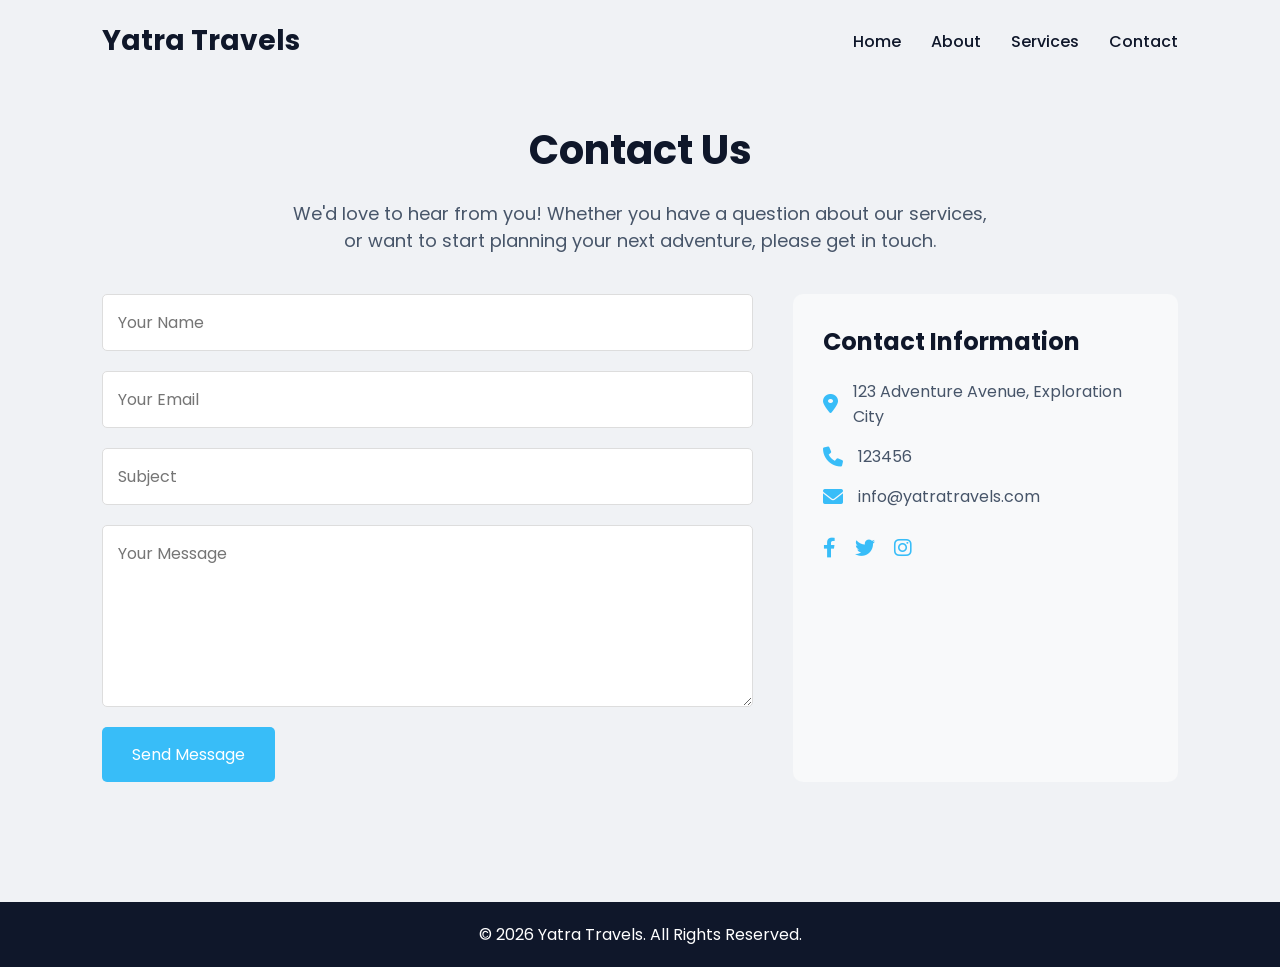
<file: contact.html>
<!DOCTYPE html>
<html lang="en">
<head>
    <meta charset="UTF-8">
    <meta name="viewport" content="width=device-width, initial-scale=1.0">
    <title>Contact Us - Yatra Travels</title>
    <link rel="stylesheet" href="style.css">
    <link rel="stylesheet" href="https://cdnjs.cloudflare.com/ajax/libs/font-awesome/6.0.0-beta3/css/all.min.css">
    <link href="https://fonts.googleapis.com/css2?family=Poppins:wght@400;500;600;700&display=swap" rel="stylesheet">
</head>
<body>

    <nav class="navbar">
        <div class="logo">
            Yatra Travels
        </div>
        <ul class="nav-links">
            <li><a href="index.html">Home</a></li>
            <li><a href="about.html">About</a></li>
            <li><a href="services.html">Services</a></li>
            <li><a href="contact.html">Contact</a></li>
        </ul>
    </nav>

    <section id="contact" class="section">
        <h2>Contact Us</h2>
        <p class="section-intro">We'd love to hear from you! Whether you have a question about our services, or want to start planning your next adventure, please get in touch.</p>
        
        <div class="contact-container">
            <div class="contact-form">
                <form>
                    <input type="text" placeholder="Your Name" required>
                    <input type="email" placeholder="Your Email" required>
                    <input type="text" placeholder="Subject">
                    <textarea placeholder="Your Message" rows="6" required></textarea>
                    <button type="submit">Send Message</button>
                </form>
            </div>
            <div class="contact-info">
                <h3>Contact Information</h3>
                <p><i class="fas fa-map-marker-alt"></i> 123 Adventure Avenue, Exploration City</p>
                <p><i class="fas fa-phone"></i> 123456</p>
                <p><i class="fas fa-envelope"></i> info@yatratravels.com</p>
                <div class="social-links">
                    <a href="#"><i class="fab fa-facebook-f"></i></a>
                    <a href="#"><i class="fab fa-twitter"></i></a>
                    <a href="#"><i class="fab fa-instagram"></i></a>
                </div>
            </div>
        </div>
    </section>

    <footer>
        <p>&copy; 2026 Yatra Travels. All Rights Reserved.</p>
    </footer>

    <script src="script.js"></script>

</body>
</html>
</file>
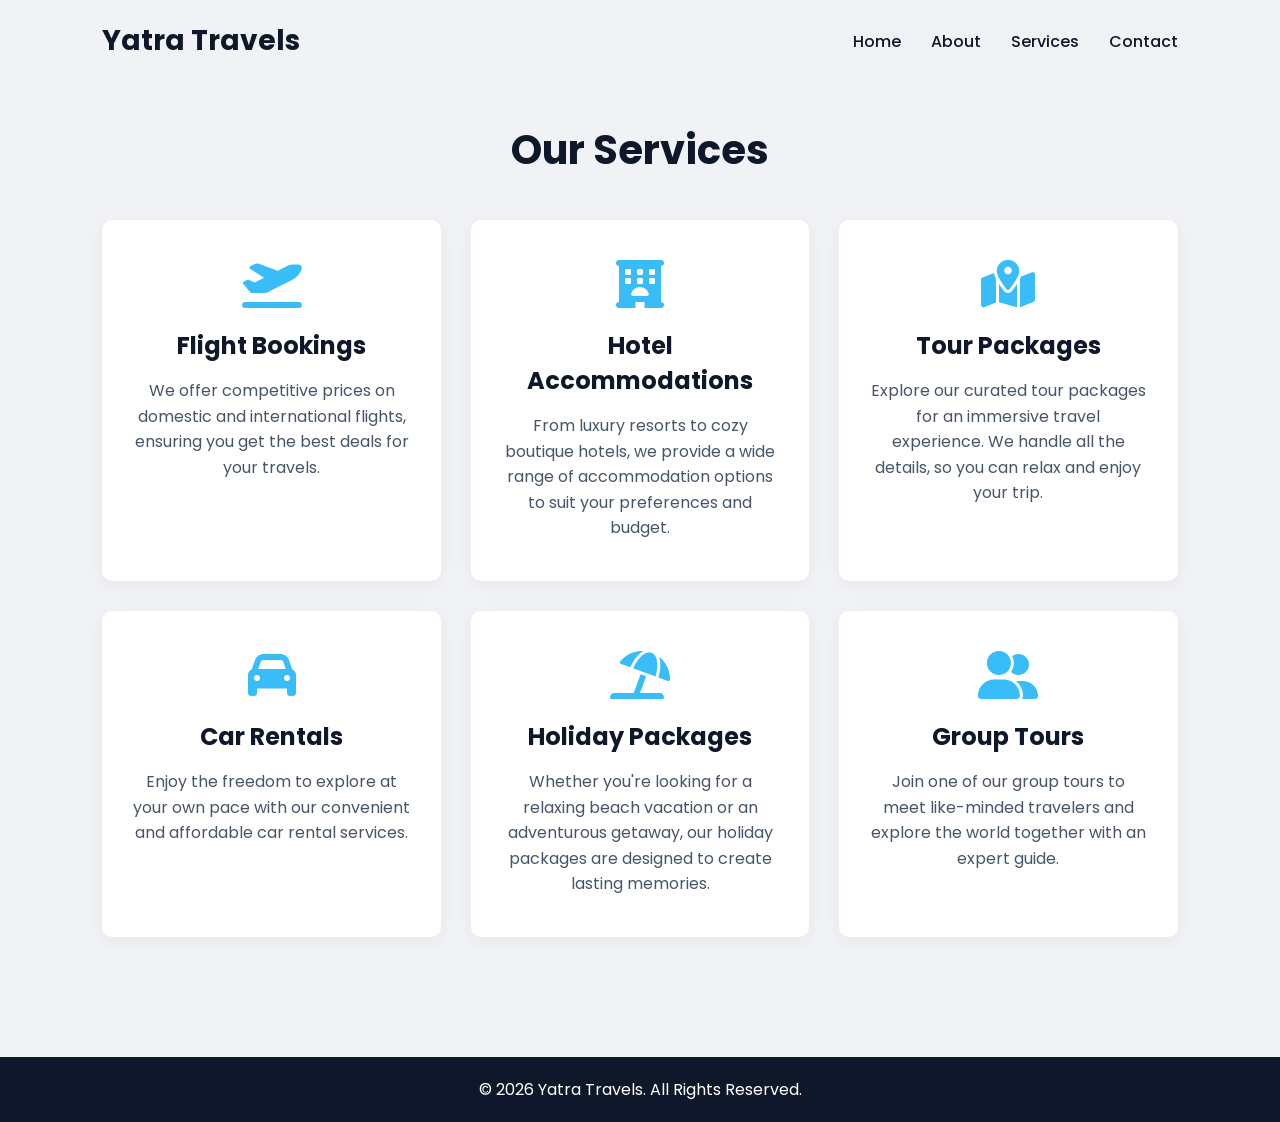
<file: services.html>
<!DOCTYPE html>
<html lang="en">
<head>
    <meta charset="UTF-8">
    <meta name="viewport" content="width=device-width, initial-scale=1.0">
    <title>Our Services - Yatra Travels</title>
    <link rel="stylesheet" href="style.css">
    <link rel="stylesheet" href="https://cdnjs.cloudflare.com/ajax/libs/font-awesome/6.0.0-beta3/css/all.min.css">
    <link href="https://fonts.googleapis.com/css2?family=Poppins:wght@400;500;600;700&display=swap" rel="stylesheet">
</head>
<body>

    <nav class="navbar">
        <div class="logo">
            Yatra Travels
        </div>
        <ul class="nav-links">
            <li><a href="index.html">Home</a></li>
            <li><a href="about.html">About</a></li>
            <li><a href="services.html">Services</a></li>
            <li><a href="contact.html">Contact</a></li>
        </ul>
    </nav>

    <section id="services" class="section">
        <h2>Our Services</h2>
        <div class="services-grid">
            <div class="service-item">
                <i class="fas fa-plane-departure"></i>
                <h3>Flight Bookings</h3>
                <p>We offer competitive prices on domestic and international flights, ensuring you get the best deals for your travels.</p>
            </div>
            <div class="service-item">
                <i class="fas fa-hotel"></i>
                <h3>Hotel Accommodations</h3>
                <p>From luxury resorts to cozy boutique hotels, we provide a wide range of accommodation options to suit your preferences and budget.</p>
            </div>
            <div class="service-item">
                <i class="fas fa-map-marked-alt"></i>
                <h3>Tour Packages</h3>
                <p>Explore our curated tour packages for an immersive travel experience. We handle all the details, so you can relax and enjoy your trip.</p>
            </div>
            <div class="service-item">
                <i class="fas fa-car"></i>
                <h3>Car Rentals</h3>
                <p>Enjoy the freedom to explore at your own pace with our convenient and affordable car rental services.</p>
            </div>
            <div class="service-item">
                <i class="fas fa-umbrella-beach"></i>
                <h3>Holiday Packages</h3>
                <p>Whether you're looking for a relaxing beach vacation or an adventurous getaway, our holiday packages are designed to create lasting memories.</p>
            </div>
            <div class="service-item">
                <i class="fas fa-user-friends"></i>
                <h3>Group Tours</h3>
                <p>Join one of our group tours to meet like-minded travelers and explore the world together with an expert guide.</p>
            </div>
        </div>
    </section>

    <footer>
        <p>&copy; 2026 Yatra Travels. All Rights Reserved.</p>
    </footer>

    <script src="script.js"></script>

</body>
</html>
</file>
<file: style.css>
*{
    margin:0;
    padding:0;
    box-sizing:border-box;
    font-family: 'Poppins', sans-serif;
}

body{
    background:#f0f2f5;
    color: #333;
}

/* Navbar */

.navbar{
    display:flex;
    justify-content:space-between;
    align-items:center;
    padding:20px 8%;
    background: transparent;
    position: fixed;
    width: 100%;
    top: 0;
    left: 0;
    z-index: 1000;
    transition: background 0.3s ease, box-shadow 0.3s ease;
}

.navbar.scrolled {
    background: #ffffff;
    box-shadow: 0 2px 10px rgba(0,0,0,0.1);
}

.logo{
    color:#0f172a;
    font-size:28px;
    font-weight:bold;
}

.navbar.scrolled .logo {
    color: #0f172a;
}

.nav-links{
    display:flex;
    list-style:none;
    gap:30px;
}

.nav-links a{
    text-decoration:none;
    color:#0f172a;
    font-size:16px;
    font-weight: 500;
    transition: color 0.3s ease;
}

.nav-links a:hover{
    color:#38bdf8;
}

.navbar.scrolled .nav-links a {
    color: #0f172a;
}

.navbar.scrolled .nav-links a:hover {
    color: #38bdf8;
}

/* Hero Section */

.hero{
    text-align:center;
    padding: 180px 20px 120px;
    background: linear-gradient(to bottom, #e0f7fa, #f0f2f5);
    min-height: 60vh;
    display: flex;
    flex-direction: column;
    justify-content: center;
    align-items: center;
}

.hero h1{
    font-size:56px;
    color:#0f172a;
    margin-bottom:20px;
    font-weight: 700;
}

.hero p{
    font-size:22px;
    color:#475569;
    margin-bottom:40px;
    max-width: 600px;
}

.hero a.hero-button {
    text-decoration: none;
    background:#38bdf8;
    color:white;
    border:none;
    padding:15px 35px;
    border-radius:50px;
    cursor:pointer;
    font-size: 18px;
    font-weight: 600;
    transition: background 0.3s ease, transform 0.3s ease;
    display: inline-block;
}

.hero a.hero-button:hover {
    background: #0ea5e9;
    transform: translateY(-3px);
}

/* Destinations Section */

.section {
    padding: 120px 8% 80px;
    text-align: center;
}

.section h2 {
    font-size: 40px;
    color: #0f172a;
    margin-bottom: 20px;
}

.section-intro {
    font-size: 18px;
    color: #475569;
    margin-bottom: 40px;
    max-width: 700px;
    margin-left: auto;
    margin-right: auto;
}

.destinations-grid {
    display: grid;
    grid-template-columns: repeat(auto-fit, minmax(320px, 1fr));
    gap: 30px;
    margin-top: 40px;
}

.destination-card {
    background: #fff;
    border-radius: 10px;
    overflow: hidden;
    box-shadow: 0 4px 15px rgba(0,0,0,0.05);
    transition: transform 0.3s ease, box-shadow 0.3s ease;
}

.destination-card:hover {
    transform: translateY(-10px);
    box-shadow: 0 10px 25px rgba(0,0,0,0.1);
}

.destination-card img {
    width: 100%;
    height: 220px;
    object-fit: cover;
}

/* About Page */

.about-content {
    display: flex;
    justify-content: center;
    align-items: center;
    gap: 40px;
    text-align: left;
}

.about-content img {
    max-width: 500px;
    border-radius: 10px;
    box-shadow: 0 10px 20px rgba(0,0,0,0.1);
}

.about-text {
    max-width: 500px;
    line-height: 1.8;
}

.about-text p {
    margin-bottom: 20px;
}

/* Services Page */

.services-grid {
    display: grid;
    grid-template-columns: repeat(auto-fit, minmax(300px, 1fr));
    gap: 30px;
    margin-top: 40px;
}

.service-item {
    background: #fff;
    padding: 40px 30px;
    border-radius: 10px;
    box-shadow: 0 4px 15px rgba(0,0,0,0.05);
    text-align: center;
    transition: transform 0.3s ease, box-shadow 0.3s ease;
}

.service-item:hover {
    transform: translateY(-10px);
    box-shadow: 0 10px 25px rgba(0,0,0,0.1);
}

.service-item i {
    font-size: 48px;
    color: #38bdf8;
    margin-bottom: 20px;
}

.service-item h3 {
    font-size: 24px;
    margin-bottom: 15px;
    color: #0f172a;
}

.service-item p {
    line-height: 1.6;
    color: #475569;
}

/* Contact Page */

.contact-container {
    display: flex;
    justify-content: space-between;
    gap: 40px;
    margin-top: 40px;
    text-align: left;
}

.contact-form {
    flex: 2;
}

.contact-form form {
    display: flex;
    flex-direction: column;
    gap: 20px;
}

.contact-form input, .contact-form textarea {
    width: 100%;
    padding: 15px;
    border: 1px solid #ddd;
    border-radius: 5px;
    font-size: 16px;
    font-family: 'Poppins', sans-serif;
}

.contact-form button {
    background: #38bdf8;
    color: white;
    border: none;
    padding: 15px 30px;
    border-radius: 5px;
    cursor: pointer;
    font-size: 16px;
    align-self: flex-start;
    transition: background 0.3s ease;
}

.contact-form button:hover {
    background: #0ea5e9;
}

.contact-info {
    flex: 1;
    background: #f8f9fa;
    padding: 30px;
    border-radius: 10px;
}

.contact-info h3 {
    font-size: 24px;
    margin-bottom: 20px;
    color: #0f172a;
}

.contact-info p {
    display: flex;
    align-items: center;
    gap: 15px;
    margin-bottom: 15px;
    color: #475569;
}

.contact-info i {
    color: #38bdf8;
    font-size: 20px;
}

.social-links {
    margin-top: 20px;
}

.social-links a {
    color: #0f172a;
    font-size: 24px;
    margin-right: 15px;
    transition: color 0.3s ease;
}

.social-links a:hover {
    color: #38bdf8;
}

.card-content {
    padding: 25px;
    text-align: left;
}

.card-content h3 {
    font-size: 22px;
    margin-bottom: 10px;
    color: #0f172a;
}

.card-content p {
    line-height: 1.6;
    color: #475569;
}

/* Shared footer */

footer {
    background: #0f172a;
    color: white;
    text-align: center;
    padding: 20px 8%;
    margin-top: 40px;
}

@media (max-width: 900px) {
    .navbar {
        padding: 16px 5%;
        gap: 12px;
        flex-wrap: wrap;
        justify-content: center;
    }

    .nav-links {
        gap: 18px;
        justify-content: center;
        flex-wrap: wrap;
    }

    .hero {
        padding: 160px 20px 100px;
        min-height: auto;
    }

    .hero h1 {
        font-size: 42px;
    }

    .hero p {
        font-size: 18px;
    }

    .section {
        padding: 100px 5% 70px;
    }

    .about-content,
    .contact-container {
        flex-direction: column;
    }

    .services-grid {
        grid-template-columns: 1fr;
    }

    .about-content img {
        max-width: 100%;
    }

    .contact-form button {
        align-self: stretch;
    }
}

@media (max-width: 600px) {
    .navbar {
        padding: 14px 4%;
    }

    .logo {
        font-size: 24px;
    }

    .nav-links {
        gap: 12px;
    }

    .nav-links a {
        font-size: 14px;
    }

    .hero {
        padding: 150px 16px 90px;
    }

    .hero h1 {
        font-size: 34px;
    }

    .hero p,
    .section-intro {
        font-size: 16px;
    }

    .hero a.hero-button {
        width: 100%;
        max-width: 280px;
        text-align: center;
    }

    .section h2 {
        font-size: 30px;
    }

    .destinations-grid {
        grid-template-columns: 1fr;
    }

    .destination-card img {
        height: 200px;
    }

    .card-content,
    .service-item,
    .contact-info {
        text-align: left;
    }

    .about-content,
    .contact-container {
        align-items: stretch;
    }
}
</file>
